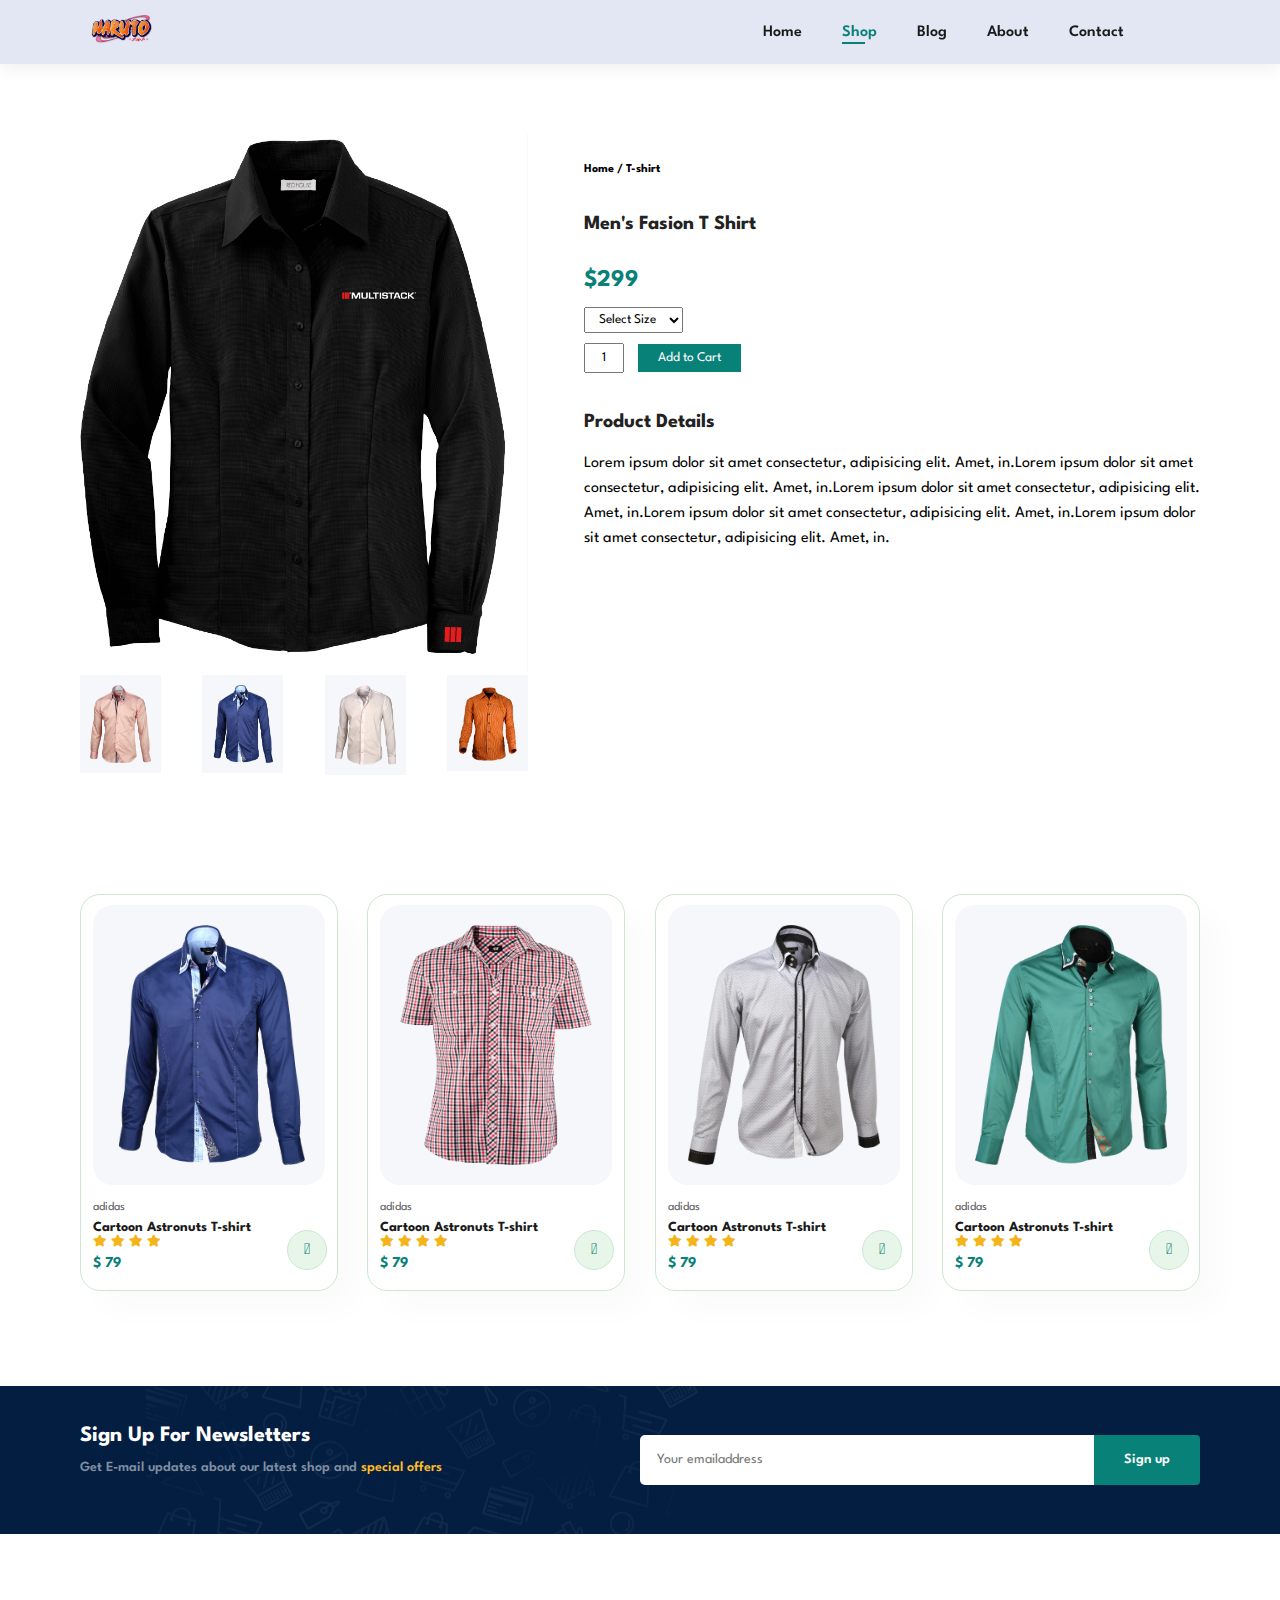
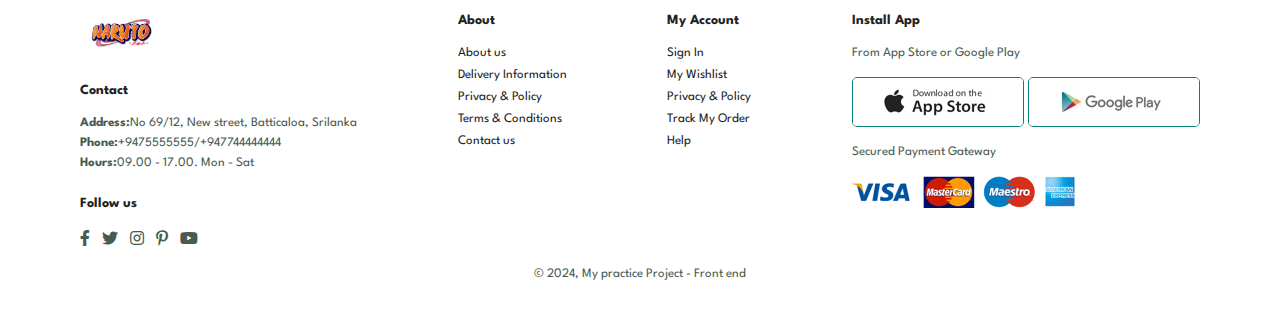
<file: pages/product/product.html>
<!DOCTYPE html>
<html lang="en">
<head>
    <meta charset="UTF-8">
    <meta name="viewport" content="width=device-width, initial-scale=1.0">
    <title>Naruto - Product Page</title>
    <link rel="stylesheet" href="https://pro.fontawesome.com/releases/v5.10.0/css/all.css" />
    <link rel="stylesheet" href="../../style.css">
    <link rel="stylesheet" href="product.css">
</head>
<body>
    <section id="header" class="header">
        <a href="#"><img src="../../images/logo.png" class="logo"></a>
        <div>
            <ul class="navbar" id="navbar">
                <li><a href="../../index.html" >Home</a></li>
                <li><a href="../shop/shop.html" class="active">Shop</a></li>
                <li><a href="../blog/blog.html">Blog</a></li>
                <li><a href="../about/about.html">About</a></li>
                <li><a href="../contact/contact.html">Contact</a></li>
                <li id="md-hide"><a href="../cart/cart.html"><i class="far fa-shopping-bag"></i></a></li>
                <a href="#" id="close"><i class="fa fa-times"></i></a>
            </ul>
        </div>
        <div id="mobile">
            <a href="#"><i class="far fa-shopping-bag"></i></a>
            <i id="menu-bar" class="fas fa-outdent"></i>
        </div>
    </section>

    <section id="product-details" class="section-p1">
        <div class="product-image">
            <img src="../../images/products/b1.png" width="100%" id="big-img">
            <div class="pr-sm-img-grp">
                <div class="small-img-col">
                    <img src="../../images/products/b2.png" class="small-img" width="100%">
                </div>
                <div class="small-img-col">
                    <img src="../../images/products/b3.png" class="small-img" width="100%">
                </div>
                <div class="small-img-col">
                    <img src="../../images/products/b5.png" class="small-img" width="100%">
                </div>
                <div class="small-img-col">
                    <img src="../../images/products/b6.png" class="small-img" width="100%">
                </div>
            </div>
        </div>
        <div class="product-info">
            <h6>Home / T-shirt</h6>
            <h4>Men's Fasion T Shirt</h4>
            <h2>$299</h2>
            <select name="" id="">
                <option value="Select Size" selected>Select Size</option>
                <option value="S">S</option>
                <option value="M">M</option>
                <option value="L">L</option>
                <option value="XL">XL</option>
            </select>
            <input type="number" name="" id="" value="1">
            <button>Add to Cart</button>
            <h4>Product Details</h4>
            <span>Lorem ipsum dolor sit amet consectetur, adipisicing elit. 
                Amet, in.Lorem ipsum dolor sit amet consectetur, adipisicing elit. 
                Amet, in.Lorem ipsum dolor sit amet consectetur, adipisicing elit. 
                Amet, in.Lorem ipsum dolor sit amet consectetur, adipisicing elit. 
                Amet, in.Lorem ipsum dolor sit amet consectetur, adipisicing elit. 
                Amet, in.
            </span>
        </div>
    </section>

    <!-- Other Product  -->
    <section class="feature-product section-p1">
        <div class="product-container">
            <div class="product">
                <img src="../../images/products/b3.png">
                <div class="description">
                    <span>adidas</span>
                    <h5>Cartoon Astronuts T-shirt</h5>
                    <div class="star">
                        <i class="fas fa fa-star"></i>
                        <i class="fas fa fa-star"></i>
                        <i class="fas fa fa-star"></i>
                        <i class="fas fa fa-star"></i>
                    </div>
                    <h4>$ 79</h4>
                </div>
                <a href="#"><i class="fal fa-shopping-cart cart"></i></a>
            </div>
            <div class="product">
                <img src="../../images/products/b4.png">
                <div class="description">
                    <span>adidas</span>
                    <h5>Cartoon Astronuts T-shirt</h5>
                    <div class="star">
                        <i class="fas fa fa-star"></i>
                        <i class="fas fa fa-star"></i>
                        <i class="fas fa fa-star"></i>
                        <i class="fas fa fa-star"></i>
                    </div>
                    <h4>$ 79</h4>
                </div>
                <a href="#"><i class="fal fa-shopping-cart cart"></i></a>
            </div>
            <div class="product">
                <img src="../../images/products/b8.png">
                <div class="description">
                    <span>adidas</span>
                    <h5>Cartoon Astronuts T-shirt</h5>
                    <div class="star">
                        <i class="fas fa fa-star"></i>
                        <i class="fas fa fa-star"></i>
                        <i class="fas fa fa-star"></i>
                        <i class="fas fa fa-star"></i>
                    </div>
                    <h4>$ 79</h4>
                </div>
                <a href="#"><i class="fal fa-shopping-cart cart"></i></a>
            </div>
            <div class="product">
                <img src="../../images/products/b7.png">
                <div class="description">
                    <span>adidas</span>
                    <h5>Cartoon Astronuts T-shirt</h5>
                    <div class="star">
                        <i class="fas fa fa-star"></i>
                        <i class="fas fa fa-star"></i>
                        <i class="fas fa fa-star"></i>
                        <i class="fas fa fa-star"></i>
                    </div>
                    <h4>$ 79</h4>
                </div>
                <a href="#"><i class="fal fa-shopping-cart cart"></i></a>
            </div>
        </div>
    </section>







    <section id="newsletter" class="section-p1 section-m1">
        <div class="news-text">
            <h4>Sign Up For Newsletters</h4>
            <p>Get E-mail updates about our latest shop and <span> special offers</span></p>
        </div>
        <div class="form">
            <input type="text" name="" id="" placeholder="Your emailaddress">
            <button class="normal">Sign up</button>
        </div>

    </section>


    <footer class="section-p1">
        <div class="col">
            <img src="../../images/logo.png" class="logo">
            <h4>Contact</h4>
            <p><b>Address:</b>No 69/12, New street, Batticaloa, Srilanka</p>
            <p><b>Phone:</b>+9475555555/+947744444444</p>
            <p><b>Hours:</b>09.00 - 17.00. Mon - Sat</p>
            <div class="follow">
                <h4>Follow us</h4>
                <div class="icons">
                    <i class="fab fa-facebook-f"></i>
                    <i class="fab fa-twitter"></i>
                    <i class="fab fa-instagram"></i>
                    <i class="fab fa-pinterest-p"></i>
                    <i class="fab fa-youtube"></i>
                </div>
            </div>
        </div>
        <div class="col">
            <h4>About</h4>
            <a href="#">About us</a>
            <a href="#">Delivery Information</a>
            <a href="#">Privacy & Policy</a>
            <a href="#">Terms & Conditions</a>
            <a href="#">Contact us</a>
        </div>
        <div class="col">
            <h4>My Account</h4>
            <a href="#">Sign In</a>
            <a href="#">My Wishlist</a>
            <a href="#">Privacy & Policy</a>
            <a href="#">Track My Order</a>
            <a href="#">Help</a>
        </div>
        <div class="col install">
            <h4>Install App</h4>
            <p>From App Store or Google Play</p>
            <div class="row">
                <img src="../../images/pay/app.jpg" alt="">
                <img src="../../images/pay/play.jpg" alt="">
            </div>
            <p>Secured Payment Gateway</p>
            <img src="../../images/pay/pay.png" alt="">
        </div>
        <div class="copyright">
            <p>&copy; 2024, My practice Project - Front end</p>
        </div>
    </footer>

    <script src="../../script.js"></script>
    <script src="product.js"></script>
    
</body>
</html>
</file>
<file: style.css>
@import url("https://fonts.googleapis.com/css2?family=Spartan:wght@100;200;300;400;500;600;700;800;900&display=swap");
* {
    margin: 0;
    padding: 0;
    box-sizing: border-box;
    font-family: "Spartan", sans-serif;
}

html {
    scroll-behavior: smooth;
}

/* Global Styles */

h1 {
    font-size: 50px;
    line-height: 64px;
    color: #222;
}

h2 {
    font-size: 46px;
    line-height: 54px;
    color: #222;
}

h4 {
    font-size: 20px;
    color: #222;
}

h6 {
    font-weight: 700;
    font-size: 12px;
}

p {
    font-size: 16px;
    color: #465b52;
    margin: 15px 0 20px 0;
}

.section-p1 {
    padding: 40px 80px;
}

.section-m1 {
    margin: 40px 0;
}

body {
    width: 100%;
}
a {
    text-decoration: none;
}
li {
    list-style: none;
}
button.normal{
    outline: 0;
    border: none;
    border-radius: 4px;
    padding: 15px 30px;
    font-size: 14px;
    font-weight: 600;
    background-color: #fff;
    color: #000;
    cursor: pointer;
    transition: 0.3s;
    
}
button.white{
    outline: 0;
    border: 1px solid #fff;
    padding: 11px 18px;
    font-size: 13px;
    font-weight: 600;
    background-color: transparent;
    color: #fff;
    cursor: pointer;
    transition: 0.3s;
    
}
/* ? ---------------NavBar---------------*/

#header {
    display: flex;
    justify-content: space-between;
    align-items: center;

    background-color: #e3e6f3;
    padding: 10px 80px;
    box-shadow: 0 5px 15px rgba(0, 0, 0, 0.06);
    position: sticky;
    left: 0;
    top: 0;
    z-index: 999;
}   
.logo{
    height: 40px;
}
.navbar {
    display: flex;
    justify-content: center;
    align-items: center;
}
.navbar li {
    padding: 0px 20px;
  /* Todo position relative for a:after element */
     position: relative;
}
.navbar li a {
    color: #1a1a1a;
    font-size: 16px;
    font-weight: 600;
    transition: 0.3s ease;
}
.navbar li a:hover {
    color: #088178;
  /* transition: color 0.4s; */
}
.navbar li a:hover,
.navbar li a.active {
    color: #088178;
}
.navbar li a.active::after,
.navbar li a:hover::after {
    content: "";
    width: 30%;
    height: 2px;
    background-color: #088178;
    position: absolute;
    left: 20px;
    bottom: -4px;
}
#mobile{
    display: none;
    align-items: center;
}
#close{
    display: none;
}

/* 
? --------------HERO SECTIOn startiing here
*/

#hero {
    width: 100%;
    height: 90vh;

    display: flex;
    flex-direction: column;
    justify-content: center;
    align-items: flex-start;

    background: url(images/hero.jpg);
    background-size: cover;
    background-position: top 25% right 0px;
    padding: 0px 80px;
}

#hero h4 {
    padding-bottom: 15px;
}
#hero h1 {
    color: #088178;
}
#hero button {
    background: url(images/button.png);
    background-repeat: no-repeat;
    background-color: transparent;

    color: #088178;
    outline: 0;
    border: 0;
    font-size: 15px;
    font-weight: 700;
    padding: 15px 70px 15px 60px;
    cursor: pointer;
}
/* 
?------------FEATURE SECTION Starting here 
*/
#feature {
    display: flex;
    justify-content: space-between;
    align-items: center;
    flex-wrap: wrap;
    gap: 5px;
}
#feature .feature-box {
    width: 180px;
    padding: 25px 15px;
    text-align: center;
    border: 1px solid #cce7d0;
    border-radius: 4px;
    margin: 15px 0px;
    box-shadow: 20px 20px 34px rgba(0, 0, 0, 0.04);
}
#feature .feature-box img {
    width: 100%;
    margin-bottom: 10px;
}
#feature .feature-box:hover {
    box-shadow: 10px 10px 54px rgba(70, 62, 221, 0.1);
    cursor: pointer;
}
#feature .feature-box h6 {
    padding: 9px 8px 6px 8px;
    line-height: 4px;
    color: #088178;

    display: inline-block;
}
#feature .feature-box:nth-child(1) h6{
    background-color: #fddde4;
}
#feature .feature-box:nth-child(2) h6{
    background-color: #cdebbc;
}
#feature .feature-box:nth-child(3) h6{
    background-color: #d1e8f2;
}
#feature .feature-box:nth-child(4) h6{
    background-color: #cdd4f8;
}
#feature .feature-box:nth-child(5) h6{
    background-color: #f6dbf6;
}
#feature .feature-box:nth-child(6) h6{
    background-color: #fff2e5;
}


/* 
?------------Feature Products
*/

.feature-product{
    text-align: center;
}
.feature-product .product-container{
    display: flex;
    justify-content: space-between;
    flex-wrap: wrap;
    padding-top: 20px;
    gap: 10px;
    /* overflow-x: auto; */
}
.feature-product .product{
    /* background-color: #f0f0f0; */
    width: 23%;
    min-width: 250px;
    padding: 10px 12px;
    margin: 15px 0px;
    border: 1px solid #cce7d0;
    border-radius: 20px;
    cursor: pointer;
    box-shadow: 20px 20px 30px rgba(0, 0, 0, 0.02);
    position: relative;
}

.feature-product .product img{
    width: 100%;
    height: 280px;
    border-radius: 20px;
    padding: 20px;
    background-color: #e3e6f34f;
}
.feature-product .product:hover{
    box-shadow: 20px 20px 30px rgba(0, 0, 0, 0.06);
    /* background-color: #f7f2f2; */
}
.feature-product .product .description{
    text-align: start;
    padding: 10px 0px;
}
.feature-product .product .description span{
    font-size: 12px;
    color: #606063;
}
.feature-product .product .description h5{
    color: #1a1a1a;
    padding-top: 7px;
    font-size: 14px;
}
.feature-product .product .description i{
    font-size: 12px;
    color: rgb(243, 181, 25);
}

.feature-product .product .description h4{
    font-size: 15px;
    padding-top: 7px;
    color: #088178;
    font-weight: 700;
}
.feature-product .product .cart{
    width: 40px;
    height: 40px;
    line-height: 40px;
    background-color: #e8f6ea;
    border-radius: 50px;
    font-weight: 500;
    color: #088178;
    border: 1px solid #cce7d0;
    position: absolute;
    right: 10px;
    bottom: 20px;
}
.feature-product .product .cart:hover{
    background-color: #088178;
    color: #ffffff;
}
/* 
?----------------------Banner Starting Here---------->
 */
 #banner{
    width: 100%;
    height: 40vh;
    display: flex;
    flex-direction: column;
    align-items: center;
    justify-content: center;
    text-align: center;
    flex-wrap: wrap;
    background-image: url(images/banner/b2.jpg);
    background-position: center;
    background-size: cover;
    background-repeat: no-repeat;

 }
 #banner h4{
    color: #fff;
    font-size: 16px;
 }
 #banner h2{
    color: #fff;
    font-size: 30px;
    padding: 10px 0px;
 }
 #banner h2 span{
    color: #ef3636;
 }
 #banner button:hover{
    color: #fff;
    background-color: #088178;

 }
 
 /*
 ?-----------------------Sm banners 
  */
  #sm-banner {
    display: flex;
    justify-content: space-between;
    flex-wrap: wrap;
  }

  #sm-banner .banner-box{
    width: 49%;
    height: auto;
    display: flex;
    flex-direction: column;
    align-items: flex-start;
    justify-content: center;

    background-image: url(images/banner/bnr1.jpg);
    background-position: center;
    background-size: cover;
    background-repeat: no-repeat;
    padding: 30px;
  }
#sm-banner .banner-box-2{
    background-image: url(images/banner/bnr2.jpg);
}
  
#sm-banner h4{
    font-size: 20px;
    font-weight: 300;
    color: #fff;
  }
#sm-banner h2{
    font-size: 28px;
    font-weight: 800;
    color: #fff;
}
#sm-banner span{
    font-size: 14px;
    font-weight: 500;
    color: #fff;
    padding-bottom: 15px;
}
#sm-banner .banner-box:hover button{
    background-color: #088178;
    border: 1px solid #088178;
}

#banner-3{
    display: flex;
    justify-content: space-between;
    flex-wrap: wrap;
    padding: 0px 80px
}

#banner-3 .banner-box{
    min-width: 30%;
    height: 30vh;
    display: flex;
    flex-direction: column;
    align-items: flex-start;
    justify-content: center;

    background-image: url(images/banner/bnr3.jpg);
    background-position: center;
    background-size: cover;
    background-repeat: no-repeat;
    padding: 20px;
    margin-bottom: 20px;

}
  
#banner-3 h2{
    font-size: 22px;
    font-weight: 900;
    color: #fff;
}
#banner-3 h3{
    font-size: 15px;
    font-weight: 800;
    color: #ee3b3b;
}
#banner-3 .box-2{
    background-image: url(images/banner/bnr4.jpg);
}
#banner-3 .box-3{
    background-image: url(images/banner/bnr5.jpg);
}
/* 
?---------------newsletter
*/

#newsletter{
    display: flex;
    justify-content: space-between;
    align-items: center;
    flex-wrap: wrap;
    background-image: url(images/banner/b14.png);
    background-position: 20%  30%;
    background-color: #041e42;
    background-repeat: no-repeat;
}
#newsletter h4{
    font-size: 22px;
    font-weight: 700;
    color: #fff;
}
#newsletter p{
    font-size:14px;
    font-weight: 600;
    color: #818ea0;
}
#newsletter p span{
    color: #ffbd27;
}
#newsletter .form{
    width: 50%;
    display: flex;
}
#newsletter input{
    height: 3.125rem;
    width: 100%;
    padding: 0 1.125em;
    font-size: 14px;
    outline: none;
    border: 1px solid transparent;
    border-radius: 5px;
    border-top-right-radius: 0;
    border-bottom-right-radius: 0;
}
#newsletter button{
    color: #fff;
    white-space: nowrap;
    background-color: #088178;
    border-top-left-radius: 0;
    border-bottom-left-radius: 0;

}
footer{
    display: flex;
    justify-content: space-between;
    flex-wrap: wrap;
}
footer .col{
    display: flex;
    flex-direction: column;
    align-items: flex-start;
    margin-bottom: 20px;
}
footer .logo{
    margin-bottom: 30px;
}
footer h4{
    font-size: 14px;
    padding-bottom: 20px;
}
footer p{
    font-size: 13px;
    margin: 0px 0px 8px 0px;
}
footer a{
    color: #222;
    margin-bottom: 10px;
    font-size: 13px;
    text-decoration: none;
}
footer .follow{
    margin-top: 20px;
}
footer .follow i{
    padding-right: 8px;
    color: #465b52;
    cursor: pointer;
}
footer .install img{
    margin: 10px 0px 15px 0;
}
footer .install .row img{ 
    border: 1px solid #088178;
    border-radius: 5px;
}
footer a:hover,
footer .follow i:hover{
    color: #088178;
}
footer .copyright{
    width: 100%;
    text-align: center;
}
/* 
?---------MEDIA Queries
*/

@media (max-width:790px) {
    .section-p1{
        padding: 20px 40px;
    }
    #header{
        padding: 20px 40px;
    }
    .navbar {
        flex-direction: column;
        justify-content: flex-start;
        align-items: flex-start;
        position: fixed;
        right: -300px;
        top: 0px;
        width: 200px;
        height: 50vh;
        padding: 80px 0px 0px 10px;
        background-color: #E3E6F3;
        box-shadow: 0 40px 60px rgba(0, 0, 0, 0.2);
        transition: 0.5s;
        border-bottom-left-radius: 50px;
    }
    #navbar.active{
        right: 0px;
    }

    .navbar li{
        margin-bottom: 25px;
    }
    #mobile{
        display: flex;
        align-items: center;
    }
    #mobile i{
        font-size: 22px;
        color: #1a1a1a;
        margin-left: 25px;
        transition: 0.3s;
    }
    #mobile i:hover{
        color: #088178;
        cursor: pointer;
    }
    #close{
        color: #222;
        font-size: 22px;
        position: absolute;
        left: 30px;
        top: 30px;
        transition: 0.3s;
        display: inline-block;
    }
    #close:hover{
        color: #088178;
    }
    #md-hide{
        display: none;

    }
    /* ---------Hero------------ */

    #hero {
        
        height: 70vh;
        background-position: top 30% right 30%;
    }
    /* --- */
    #feature {
        justify-content: center; 
        gap: 0;
    }
    #feature .feature-box {
        margin: 10px;
       
    }
    .feature-product .product-container {

        justify-content: center;
        gap: 0;

        /* overflow-x: auto; */
    }
    .feature-product .product {
        margin: 15px;
    }
    #banner {
        height: auto;
        padding: 20px;
    }
    #banner h4 {
        font-size: 16px;
    }
    #banner h2 {
        font-size: 20px;
        line-height: 30px;
    }
    button.normal {
        padding: 10px 20px;
        font-size: 20px;
    }



    /*  */
    #sm-banner .banner-box {
        min-width: 100%;
        height: 30vh;
        
    }
    #banner-3 {
        display: flex;
        justify-content: space-between;
        padding: 0px 40px;
        gap: 10px;
    }
    #banner-3 .banner-box {
        width: 48%;
        height: auto;  
    }
    #banner-3 .box-3 {
        width: 100%;
    }
    #newsletter .form {
        width: 65%;

    }
}

@media (max-width: 499px) {

    #header {
        padding: 10px 30px;
    }
    #hero {
        padding: 0px 30px;
        background-position: 55%;
    }
    h2 {
        font-size: 26px;
    }
    h1{
        font-size: 30px;
    }
    p{
        font-size: 12px;
    }
    #feature {
        gap: 10px;


    }
    #feature .feature-box {
        width: 140px;
        padding: 15px 5px;
        margin: 0;
       
    }
    #banner {
        height: auto;
        padding: 15px;
        margin: 10px 0;

    }
    #banner h4 {
        font-size: 12px;
        color: #9c9b9b;
    }
    #banner h2 {
        font-size: 16px;
        line-height: 20px;
    }
    button.normal {
        padding: 10px;
        font-size: 10px;
    }


    /* Sm Banners */
    #sm-banner .banner-box {
        min-width: 100%;
        height: auto;
    }
    #sm-banner h4 {
        font-size: 12px;

    }
    #sm-banner h2 {
        font-size: 16px;
        line-height: 30px;
    }
    #sm-banner span {
        padding-bottom: 10px;
    }
    button.white {
        padding: 5px 10px;
        font-size: 12px;
    }
    #banner-3 {
        padding: 0px 20px;
    }
    #banner-3 .banner-box {
        width: 100%;
        height: 20vh;
        
    }
    /* News Letter */
    #newsletter .form {
        width: 100%;
    }
}
</file>
<file: pages/product/product.css>
#product-details {
    display: flex;
    margin-top: 30px;
    justify-content: space-between;
}
#product-details .product-image{
    width: 40%;
}
.pr-sm-img-grp{
    display: flex;
    justify-content: space-between;
}
.pr-sm-img-grp .small-img-col{
    flex-basis: 18%;
    cursor: pointer;  

}
.pr-sm-img-grp .small-img-col img{
   padding: 10px;
   background-color: #e3e6f34f;

}
.pr-sm-img-grp .small-img-col .small-img:hover{
    border: 1px solid #0bc2b6; 
}
#product-details .product-info{
    width: 55%;
    padding-top: 30px;
}
#product-details .product-info h4{
    padding: 40px 0px 20px 0px;
}
#product-details .product-info h2{
    font-size: 24px;
    color: #088178;
}
#product-details .product-info select{
    display: block;

    padding: 5px 10px;
    margin-bottom: 10px;
}
#product-details .product-info input{
    width: 40px;
    height: 30px;

    padding-left: 16px;
    margin-right: 10px;
}
#product-details .product-info input:focus{
    outline: none;
}
#product-details .product-info button{
    background-color: #088178;
    color: #fff;
    padding: 8px 20px;
    border: none;
}
#product-details .product-info span{
    line-height: 25px;
}

/* Media Queries */
@media (max-width:756px) {
    #product-details {
        display: flex;
        flex-direction: column;
        align-items: center;
        justify-content: flex-start;
    }
    #product-details .product-image {
        width: 100%;
    }
    #product-details .product-info {
        width: 100%;
    } 
}
@media (max-width:456px) {
    #product-details .product-info span {
        font-size: 14px;
    }
    #product-details .product-info h4 {
        font-size: 16px;
        color: #222;
    } 
}
</file>
